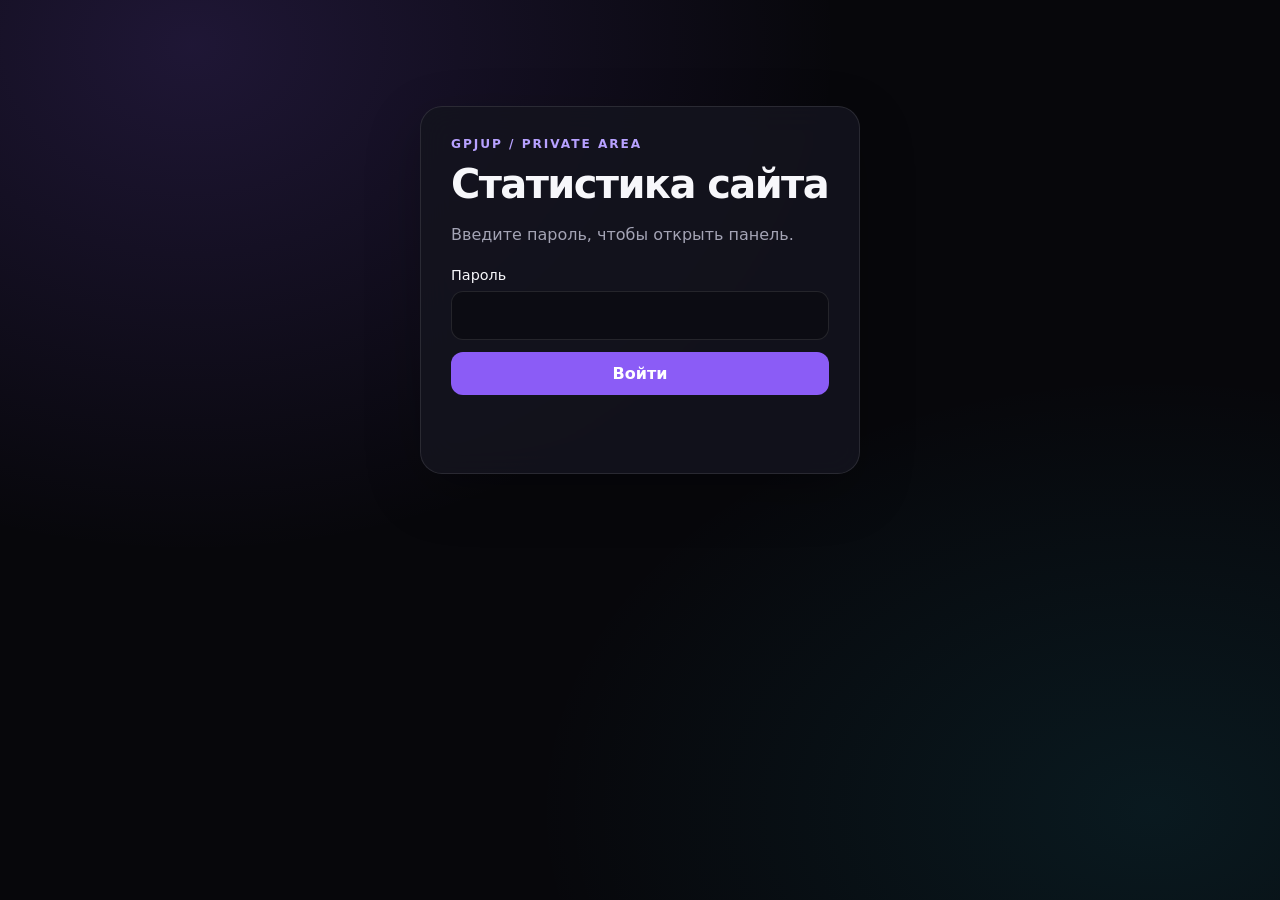
<file: stats.html>
<!doctype html>
<html lang="ru">
<head>
  <meta charset="utf-8">
  <meta name="viewport" content="width=device-width,initial-scale=1">
  <meta name="robots" content="noindex,nofollow">
  <title>GPJup Analytics</title>
  <link rel="stylesheet" href="stats.css">
</head>
<body>
  <main class="shell">
    <section id="loginPanel" class="panel login">
      <div class="eyebrow">GPJUP / PRIVATE AREA</div>
      <h1>Статистика сайта</h1>
      <p class="muted">Введите пароль, чтобы открыть панель.</p>
      <form id="loginForm">
        <label for="password">Пароль</label>
        <input id="password" type="password" inputmode="numeric" autocomplete="current-password" maxlength="32" required>
        <button type="submit">Войти</button>
        <p id="loginError" class="error" role="alert"></p>
      </form>
      
    </section>

    <section id="dashboard" hidden>
      <header class="topbar">
        <div>
          <div class="eyebrow">GPJUP / ANALYTICS</div>
          <h1>Общая статистика</h1>
          <p class="muted">За всё время · все устройства вместе</p>
        </div>
        <button id="logoutBtn" class="secondary" type="button">Выйти</button>
      </header>
      <p id="status" class="status" role="status">Загрузка статистики…</p>
      <div class="summary">
        <article class="metric">
          <span class="metric-label">Открытия сайта</span>
          <strong id="viewsTotal">—</strong>
          <span class="metric-note">Открытия с ПК и телефона</span>
        </article>
        <article class="metric">
          <span class="metric-label">Клики по ссылкам</span>
          <strong id="linksTotal">—</strong>
          <span class="metric-note">Steam, Spotify, Discord, TikTok, Telegram</span>
        </article>
        <article class="metric">
          <span class="metric-label">Клики по управлению</span>
          <strong id="controlsTotal">—</strong>
          <span class="metric-note">Музыка, следующий трек, звук, настройки</span>
        </article>
      </div>
      <section class="panel">
        <div class="section-heading">
          <div><h2>Клики по кнопкам</h2><p class="muted">Нажатия за всё время</p></div>
          <button id="refreshBtn" class="secondary" type="button">Обновить</button>
        </div>
        <div id="buttonStats" class="button-stats"></div>
      </section>
      <p class="footer-note">Статистика общая для всех устройств и хранится в Supabase.</p>
    </section>
  </main>
  <script src="stats.js"></script>
</body>
</html>
</file>
<file: stats.css>
:root{color-scheme:dark;--bg:#07070b;--panel:rgba(20,20,30,.88);--line:rgba(255,255,255,.1);--text:#f7f7fb;--muted:#a4a4b5;--accent:#8b5cf6}
*{box-sizing:border-box}body{margin:0;min-height:100vh;color:var(--text);font-family:Inter,system-ui,-apple-system,Segoe UI,sans-serif;background:radial-gradient(ellipse at 15% 5%,rgba(139,92,246,.18),transparent 42%),radial-gradient(ellipse at 90% 90%,rgba(34,211,238,.09),transparent 38%),var(--bg)}
.shell{width:min(100% - 32px,980px);margin:0 auto;padding:34px 0 56px}.panel,.metric{border:1px solid var(--line);background:var(--panel);border-radius:22px;box-shadow:0 18px 55px rgba(0,0,0,.24);backdrop-filter:blur(16px)}.panel{padding:clamp(18px,4vw,30px)}.login{width:min(100%,440px);margin:8vh auto 0}.eyebrow{color:#b7a1ff;font-size:.76rem;letter-spacing:.16em;font-weight:800}h1{font-size:clamp(1.7rem,5vw,2.5rem);margin:10px 0 8px;letter-spacing:-.04em}h2{font-size:1.25rem;margin:0 0 5px}p{line-height:1.5}.muted,.metric-note{color:var(--muted)}label{display:block;margin:20px 0 8px;font-size:.9rem}input{display:block;width:100%;padding:14px 15px;border-radius:12px;border:1px solid var(--line);background:#0c0c13;color:var(--text);font:inherit;outline:none}input:focus{border-color:var(--accent);box-shadow:0 0 0 3px #8b5cf633}
button{border:0;border-radius:12px;padding:12px 17px;font:inherit;font-weight:750;color:white;background:var(--accent);cursor:pointer}form button{width:100%;margin-top:12px}button:hover{filter:brightness(1.12)}button:disabled{opacity:.5;cursor:wait}.secondary{background:#ffffff12;border:1px solid var(--line)}.warning{border-left:3px solid #f59e0b;padding:10px 12px;background:#f59e0b12;border-radius:5px;color:#f5d69a;font-size:.86rem}.error{color:#fca5a5;min-height:1em}.topbar,.section-heading{display:flex;justify-content:space-between;align-items:center;gap:16px}.topbar{margin-bottom:22px}.status{min-height:1.5em;color:var(--muted)}.summary{display:grid;grid-template-columns:repeat(3,minmax(0,1fr));gap:14px;margin:18px 0}.metric{padding:22px;min-width:0}.metric-label,.metric-note{display:block}.metric-label{color:var(--muted);font-size:.9rem}.metric strong{display:block;font-size:clamp(1.8rem,5vw,2.5rem);margin:10px 0 8px;overflow-wrap:anywhere}.metric-note{font-size:.78rem;line-height:1.4}.button-stats{display:grid;gap:17px;margin-top:24px}.stat-row{display:grid;grid-template-columns:minmax(90px,150px) 1fr auto;align-items:center;gap:12px}.stat-name{overflow-wrap:anywhere}.track{height:8px;border-radius:99px;overflow:hidden;background:#ffffff12}.fill{height:100%;border-radius:inherit;background:linear-gradient(90deg,#8b5cf6,#22d3ee)}.stat-value{font-variant-numeric:tabular-nums;color:#ddd6fe}.footer-note{color:var(--muted);font-size:.82rem;margin:18px 4px}[hidden]{display:none!important}
@media(max-width:650px){.shell{width:min(100% - 22px,980px);padding-top:18px}.summary{grid-template-columns:1fr;gap:10px}.metric{padding:17px}.metric strong{margin:5px 0}.topbar{align-items:flex-start}.section-heading{align-items:flex-start}.stat-row{grid-template-columns:86px 1fr auto;gap:8px;font-size:.9rem}}
</file>
